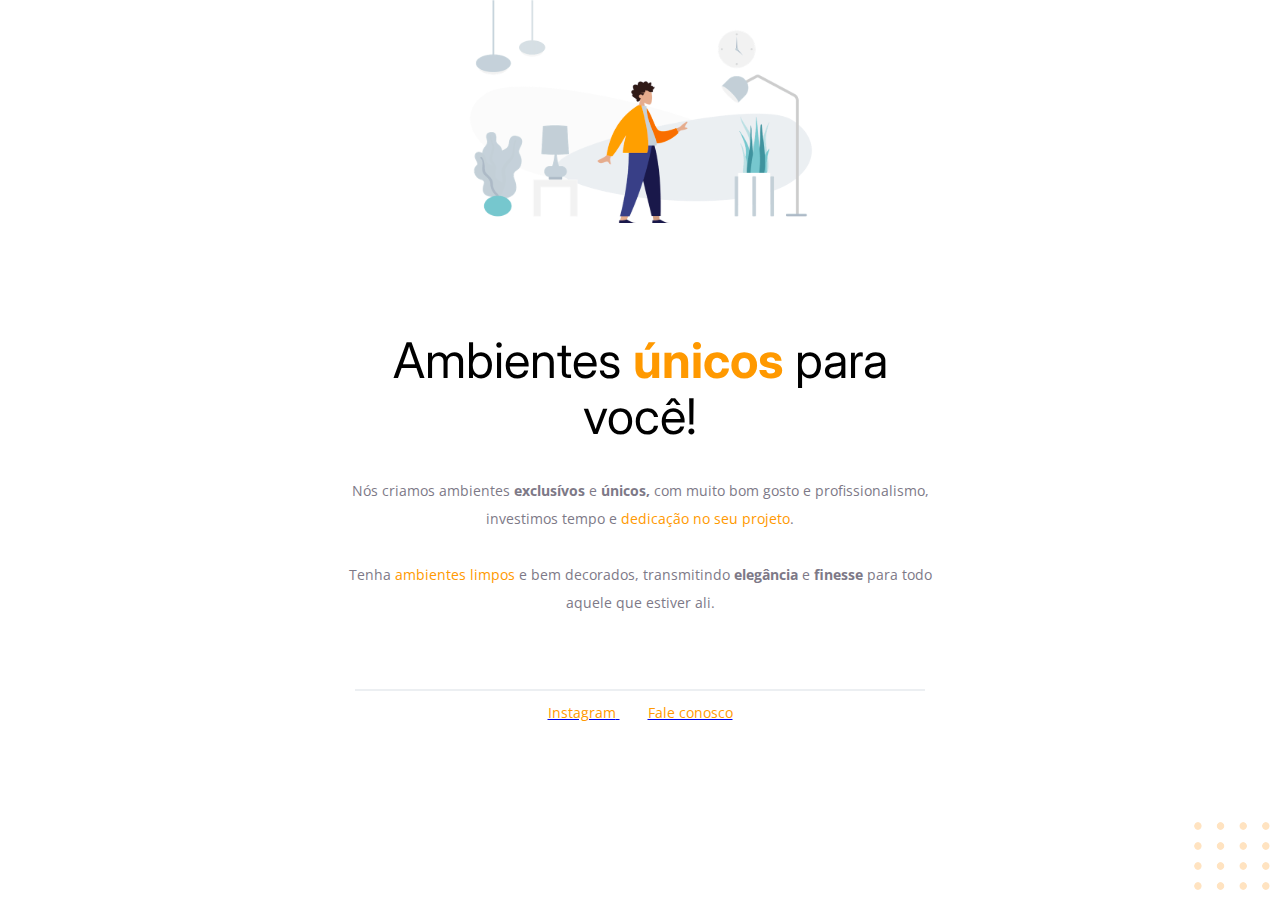
<file: Projeto_01/index.html>
<!DOCTYPE html>
<html lang="pt-br">
<head>
  
  <link rel="preconnect" href="https://fonts.googleapis.com">
  <link rel="preconnect" href="https://fonts.gstatic.com" crossorigin>
  
  <meta charset="UTF-8">
  <meta name="viewport" content="width=device-width, initial-scale=1.0">

  <title>Planned furniture</title>
  
  <link href="https://fonts.googleapis.com/css2?family=Inter:wght@400;700&family=Open+Sans:wght@400;700&display=swap" rel="stylesheet">

  <link rel="stylesheet" href="style.css">

</head>
<body>
  
  <div id="hero">

    <img src="imgs/image 1.svg" alt="Drawing of a person in a room with beautiful planned furniture"/>
    <h1>
      Ambientes <span>únicos</span> para você!
    </h1>

    <p>
      Nós criamos ambientes <strong>exclusívos</strong> e <strong>únicos,</strong> 
      com muito bom gosto e profissionalismo, 
      investimos tempo e <span>dedicação no seu projeto</span>. 

    <br/>
    <br/>

      Tenha <span>ambientes limpos</span> e bem decorados, 
      transmitindo <strong>elegância</strong>  e <strong>finesse</strong> para 
      todo aquele que estiver ali.
    </p>

  </div>

  <div id="footer">

    <div id="line"></div>
    
    <a 
      target="_blank" 
      href="https://www.dio.me/#careers">
      <span>Instagram</span>
    </a>

    <a 
      href="mailto:contato@moveisparavoce.com">
      <span>Fale conosco</span>
    </a>

  </div>

  <img
    id="balls"
    src="imgs/balls.svg" 
    alt="Orange balls in the bottom right corner of the screen"/>

</body>
</html>
</file>
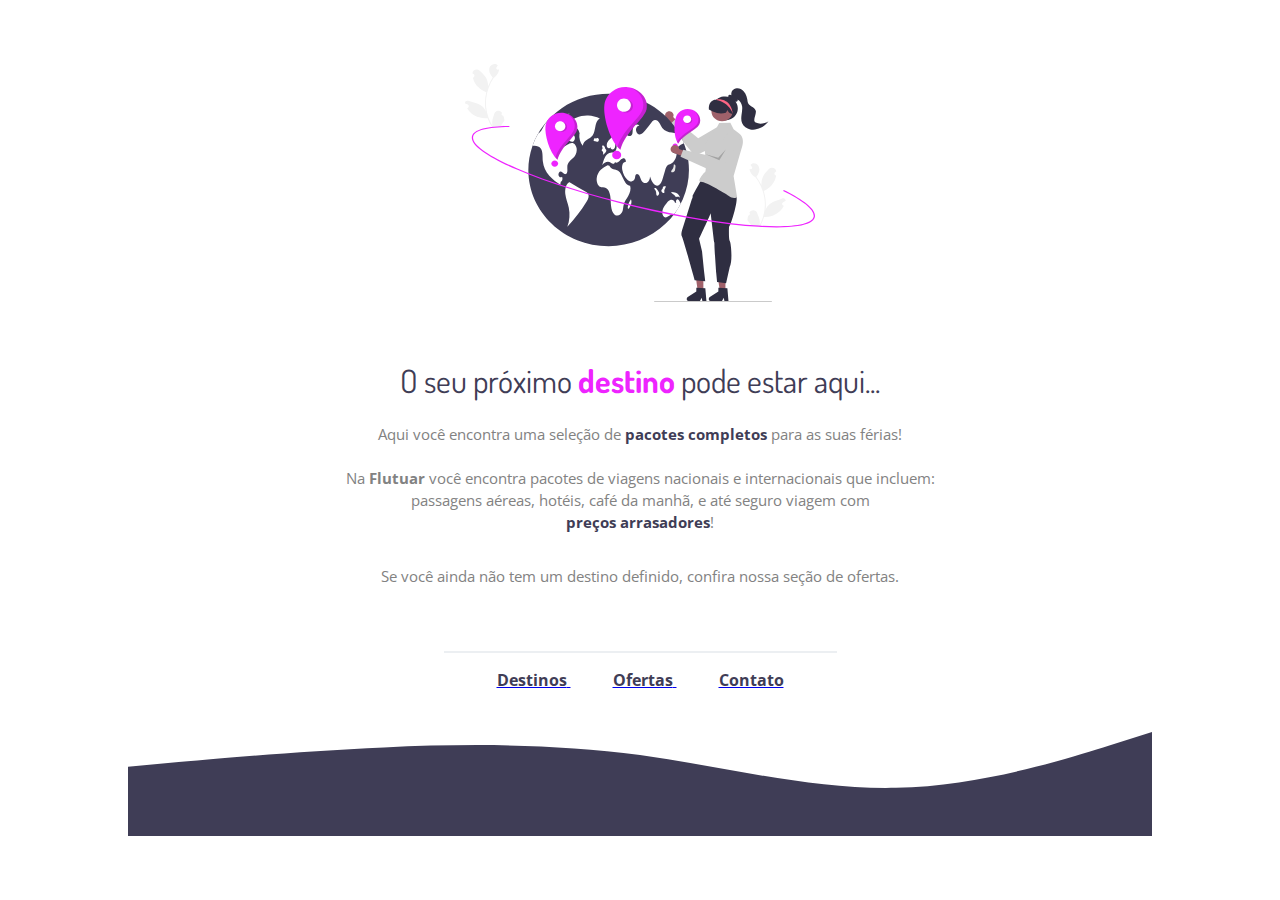
<file: Projeto_02/index.html>
<!DOCTYPE html>
<html lang="pt-br">
<head>

  <link rel="preconnect" href="https://fonts.googleapis.com">
  <link rel="preconnect" href="https://fonts.gstatic.com" crossorigin>
  
  <meta charset="UTF-8">
  <meta name="viewport" content="width=device-width, initial-scale=1.0">
  
  <title>Flutuar.com</title>
  <link rel="shortcut icon" href="imgs/favicon.svg" type="image" />

  <link href="https://fonts.googleapis.com/css2?family=Dosis:wght@500;700&family=Open+Sans:wght@400;700&display=swap" rel="stylesheet">
  <link rel="stylesheet" href="style.css">
</head>
<body>

  <div id="main">

    <img src="imgs/img1.svg" alt="One woman with a globe in her hands.">

    <h1>
      O seu próximo <span id="titulo">destino</span> pode estar aqui...
    </h1>

    <p>
      Aqui você encontra uma seleção de <span>pacotes completos</span> para as suas férias!

      <br/>
      <br/>

      Na <strong>Flutuar</strong> você encontra pacotes de viagens nacionais e 
      internacionais que incluem: passagens aéreas, hotéis, café da manhã,
      e até seguro viagem com <br/>
      <span>preços arrasadores</span>!
    </p>

    <p id="ult_p">
      Se você ainda não tem um destino definido, confira nossa seção de ofertas.
    </p>

  </div>

  <div id="footer">
    <div id="line"></div>
    <a 
      href="https://www.perplexity.ai/">
      <span>Destinos</span>
    </a>
    <a 
      href="https://www.perplexity.ai/">
      <span>Ofertas</span>
    </a>
    <a 
      href="https://www.perplexity.ai/">
      <span>Contato </span>  
    </a>
  </div>

  <img id="wave"
    src="imgs/Wave.svg" 
    alt="draw of wave">

</body>
</html>
</file>
<file: Projeto_01/style.css>
body {
  font-family: 'Open Sans', sans-serif;

  text-align: center;
  margin: 0;
}

#hero {
  width: 592px;
  margin: 0px auto 72px;
}

#hero img {
  margin-bottom: 72px;
}

h1 {
  font-family: 'Inter', sans-serif;
  font-size: 49px;
  line-height: 56px;
  font-weight: normal;
  margin-bottom: 32px;
}

h1 span {
  font-weight: bold;
}

span {
  color: #FF9900;
}

p, #footer {
  color: #7D7987;

  font-size: 14px;
  line-height: 28px;
}

#footer {
  margin-bottom: 32px;
}

#footer a + a {
  margin-left: 28px;
}

#line {
  width: 568px;
  height: 0px;

  margin: 0px auto 8px;
  border: 1px #ECEFF2 solid;
}

#balls {
  position: fixed;
  bottom: 0px;
  right: 0px;
}
</file>
<file: Projeto_02/style.css>
body {
  font-family: 'Open Sans', sans-serif;
  margin: 0px;
  text-align: center;
  color: #828282;
}

#main {
  width: 626px;
  margin: 0px auto 64px;
}

#main img {
  margin: 64px auto 32px;
}

h1 {
  font-family: 'Dosis', sans-serif;
  font-size: 32px;
  font-weight: normal;
  color: #3F3D56;
}

#titulo {
  font-weight: bold;
  color: #EE24FF;
}

p {
  margin: 16px;
  font-size: 15px;
  line-height: 22px;
}

#ult_p {
  margin: 32px;
}

span {
  font-weight: bold;
  color: #3F3D56;
}

#footer {
  margin: 0px auto 41px;
}

#footer a + a {
  margin-left: 42px;
}

#line {
  width: 391px;
  margin: 0px auto 16px;
  border: 1px solid #ECEFF2;
}



#wave {
  margin: auto;
}
</file>
